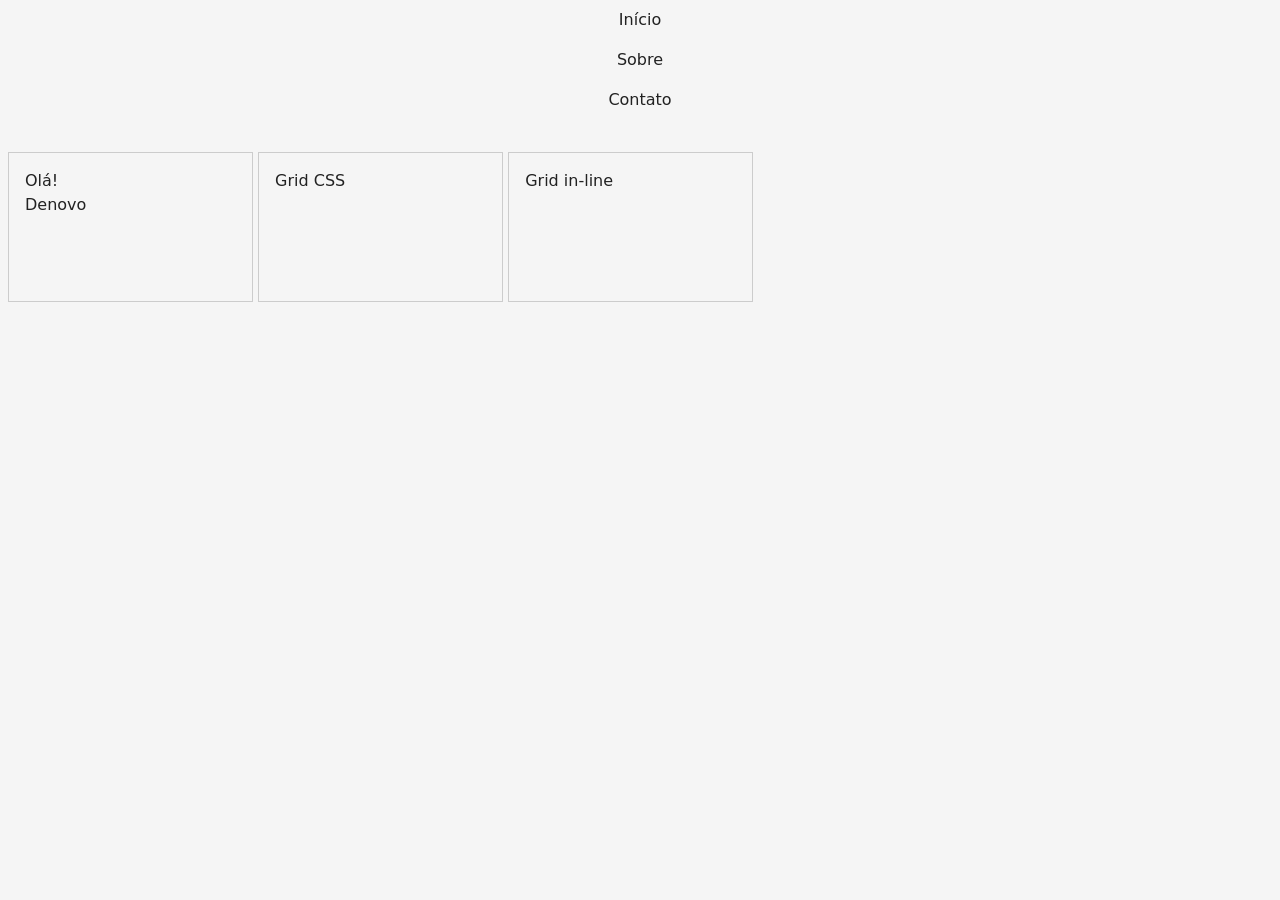
<file: fase-2/index.html>
<!DOCTYPE html>
<html lang="pt-br">
<head>
    <meta charset="UTF-8">
    <meta name="viewport" content="width=device-width, initial-scale=1.0">
    <title>Document</title>
    <link rel="stylesheet" href="style.css">
</head>
<body>
    <nav class="menu">
        <a class="item">Início</a>
        <a class="item">Sobre</a>
        <a class="item">Contato</a>
    </nav>
    <main>
        <div class="card">
            Olá!<br>Denovo
        </div>
        <div class="card">Grid CSS</div>
        <div class="card">Grid in-line</div>
    </main>
</body>
</html>
</file>
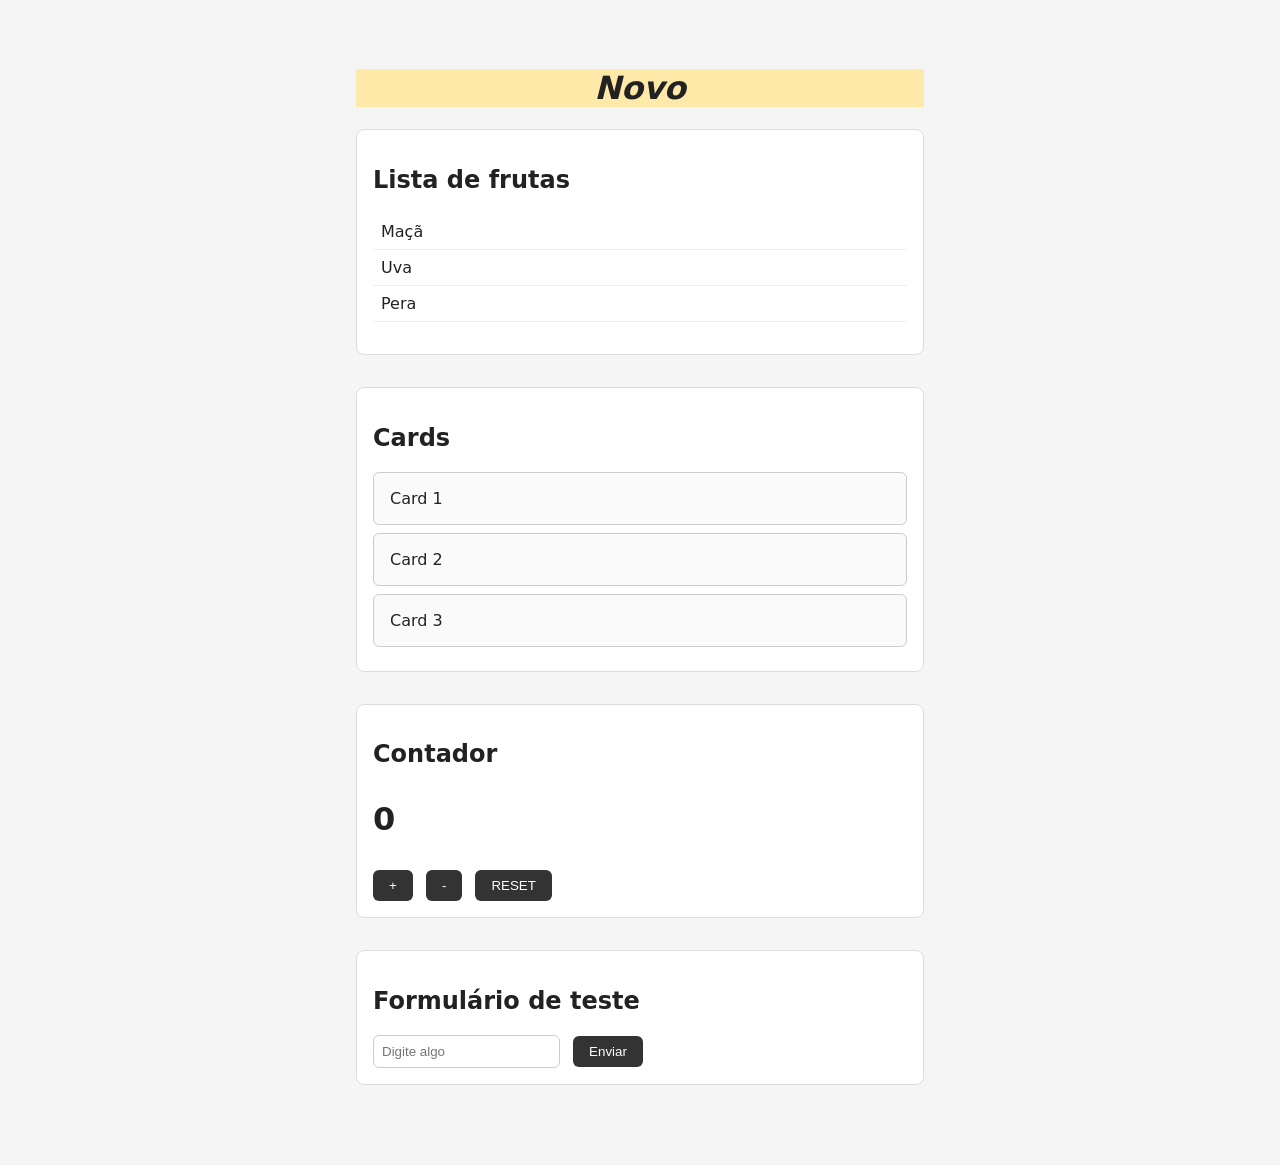
<file: fase-3/index.html>
<!DOCTYPE html>
<html lang="pt-br">

<head>
    <meta charset="UTF-8">
    <meta name="viewport" content="width=device-width, initial-scale=1.0">
    <title>Laboratório de JS</title>
    <link rel="stylesheet" href="style.css">
</head>

<body>
    <main>
        <h1>Laboratório de JS</h1>

        <section id="lista-secao">
            <h2>Lista de frutas</h2>
            <ul id="lista"></ul>
        </section>

        <section id="cards-secao">
            <h2>Cards</h2>
            <div class="card">Card 1</div>
            <div class="card">Card 2</div>
            <div class="card">Card 3</div>
        </section>

        <section id="contador-secao">
            <h2>Contador</h2>
            <p id="contador">0</p>
            <button id="mais">+</button>
            <button id="menos">-</button>
            <button id="resetar">RESET</button>
        </section>

        <section id="form-secao">
            <h2>Formulário de teste</h2>
            <input type="text" id="username" placeholder="Digite algo">
            <button type="submit" id="btn">Enviar</button>
        </section>
    </main>

    <script src="app.js" defer></script>
</body>

</html>
</file>
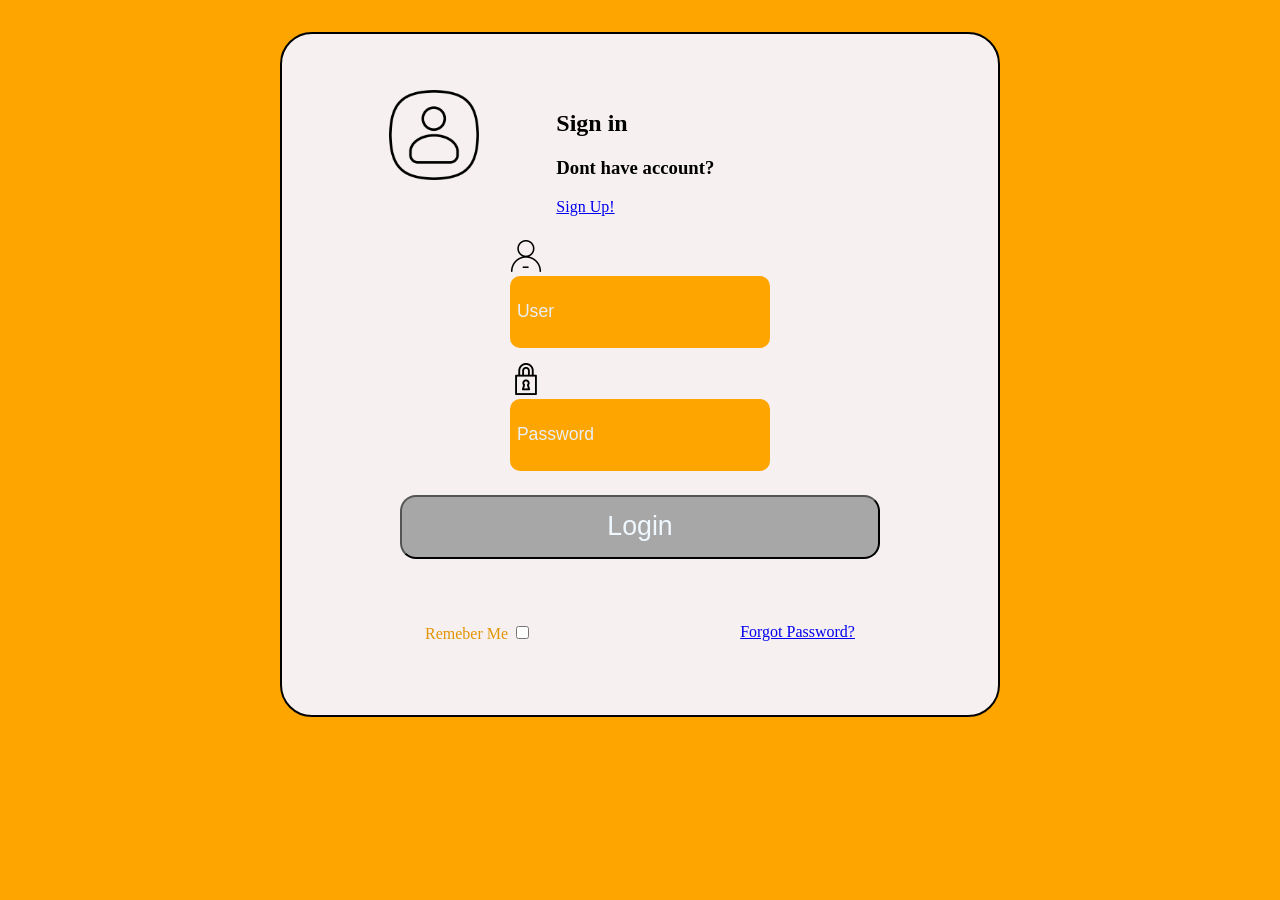
<file: index2.html>
<!DOCTYPE html>
<html lang="pt-br">

<head>
    <meta charset="UTF-8">
    <meta name="viewport" content="width=device-width, initial-scale=1.0">
    <title>Login</title>
    <link rel="stylesheet" href="style.css">
</head>

<body>
    <main>

        <form id="page" action="#" method="post">

            <nav id="menu">
                <img id="princi" src="/images/social_14996694.png" alt="User imagem">
                <aside>
                    <h2>Sign in</h2>
                    <h3>Dont have account?</h3>
                    <a href="/index2.html">Sign Up!</a>
                </aside>
            </nav>

            <article>
                <div class="user">
                    <label for="username"></label>
                    <img src="/images/user.png" alt="usuario">
                    <input type="text" id="username" placeholder=" User" required>
                </div>

                <div class="senha">
                    <label for="passwrd"></label>
                    <img src="/images/cadeado.png" alt="cadeado">
                    <input type="password" id="passwrd" placeholder=" Password" required>
                </div>
            </article>


            <button type="submit">Login</button>

            <section>
                <div class="ulti">
                    <label for="remember">Remeber Me</label>
                    <input type="checkbox" id="remember">
                </div>

                <a href="/fase-1/other.html">Forgot Password?</a>
            </section>


        </form>
    </main>
</body>

</html>
</file>
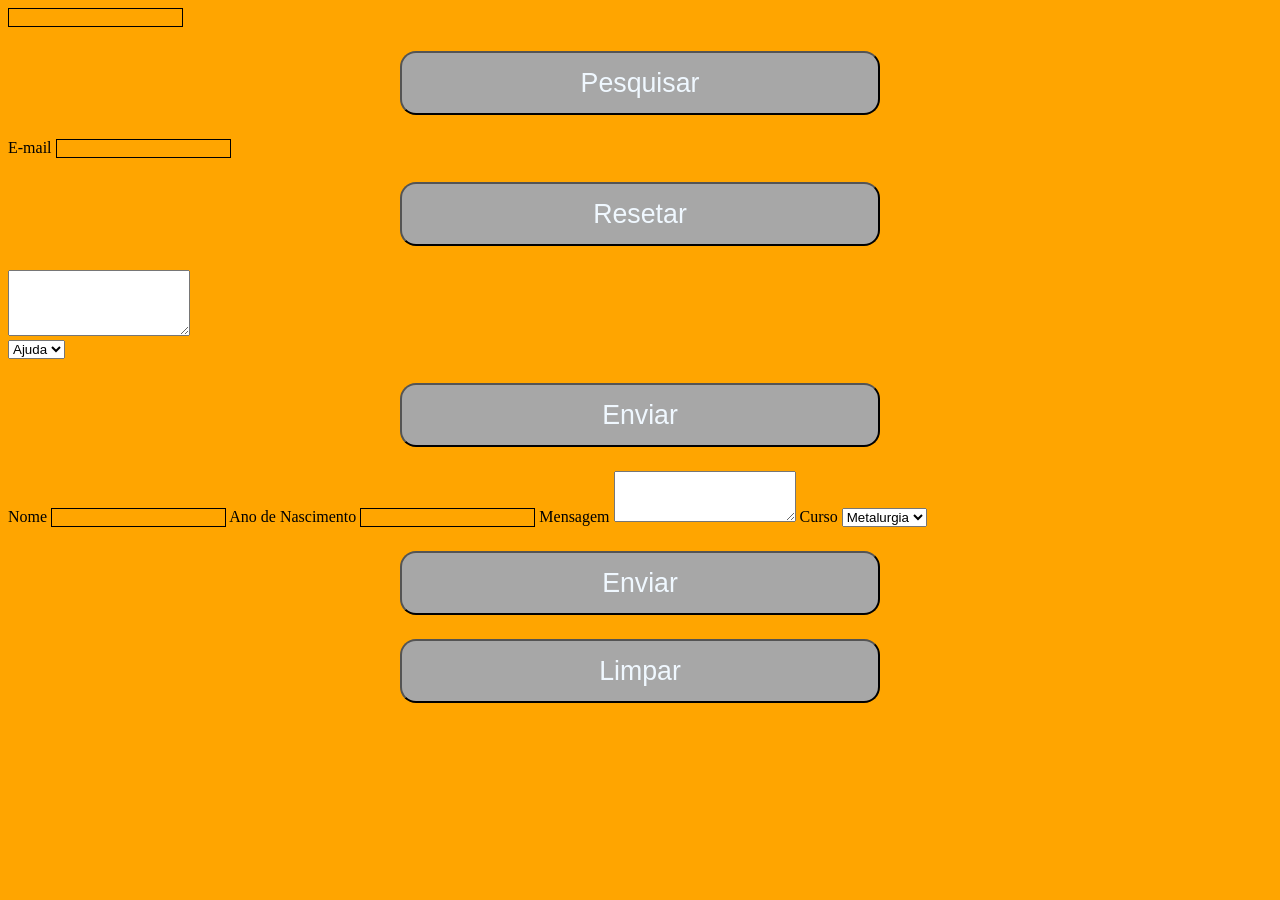
<file: fase-1/other.html>
<!DOCTYPE html>
<html lang="pt-br">

<head>
    <meta charset="UTF-8">
    <meta name="viewport" content="width=device-width, initial-scale=1.0">
    <link rel="stylesheet" href="../style.css">
    <title>Form</title>
</head>

<body>
    <header>

    </header>

    <main>
        <form action="/pesquisa" method="post">
            <input type="text" name="q">
            <button type="submit">Pesquisar</button>
        </form>
        <form action="/cadastro" method="post">
            <label for="email">E-mail</label>
            <input type="email" id="email" name="email" required>
            <button type="reset">Resetar</button>
        </form>
        <label for="testo"></label>
        <textarea name="teste" id="testo" rows="4"> </textarea>

        <form action="./proximo.html">
            <label for="ass1"></label>
            <select name="assunto" id="ass1">
                <option value="Ajuda">Ajuda</option>
                <option value="Ruim">Ruim</option>
                <option value="Bom">Bom</option>
            </select>
            <button type="submit">Enviar</button>
        </form>

        <form id="principal" action="./proximo.html" method="post">
            <label for="nome">Nome</label>
            <input type="text" id="nome" name="nome" required>
            <label for="ano">Ano de Nascimento</label>
            <input type="number" id="ano" name="ano" required>

            <label for="txt">Mensagem</label>
            <textarea name="txt" id="txt" rows="3"></textarea>

            <label for="curso">Curso</label>
            <select name="curso" id="curso">
                <option value="met">Metalurgia</option>
                <option value="ds">DS</option>
                <option value="adm">ADM</option>
            </select>
            <button type="submit">Enviar</button>
            <button type="reset">Limpar</button>
        </form>
    </main>

    <footer>

    </footer>
</body>

</html>
</file>
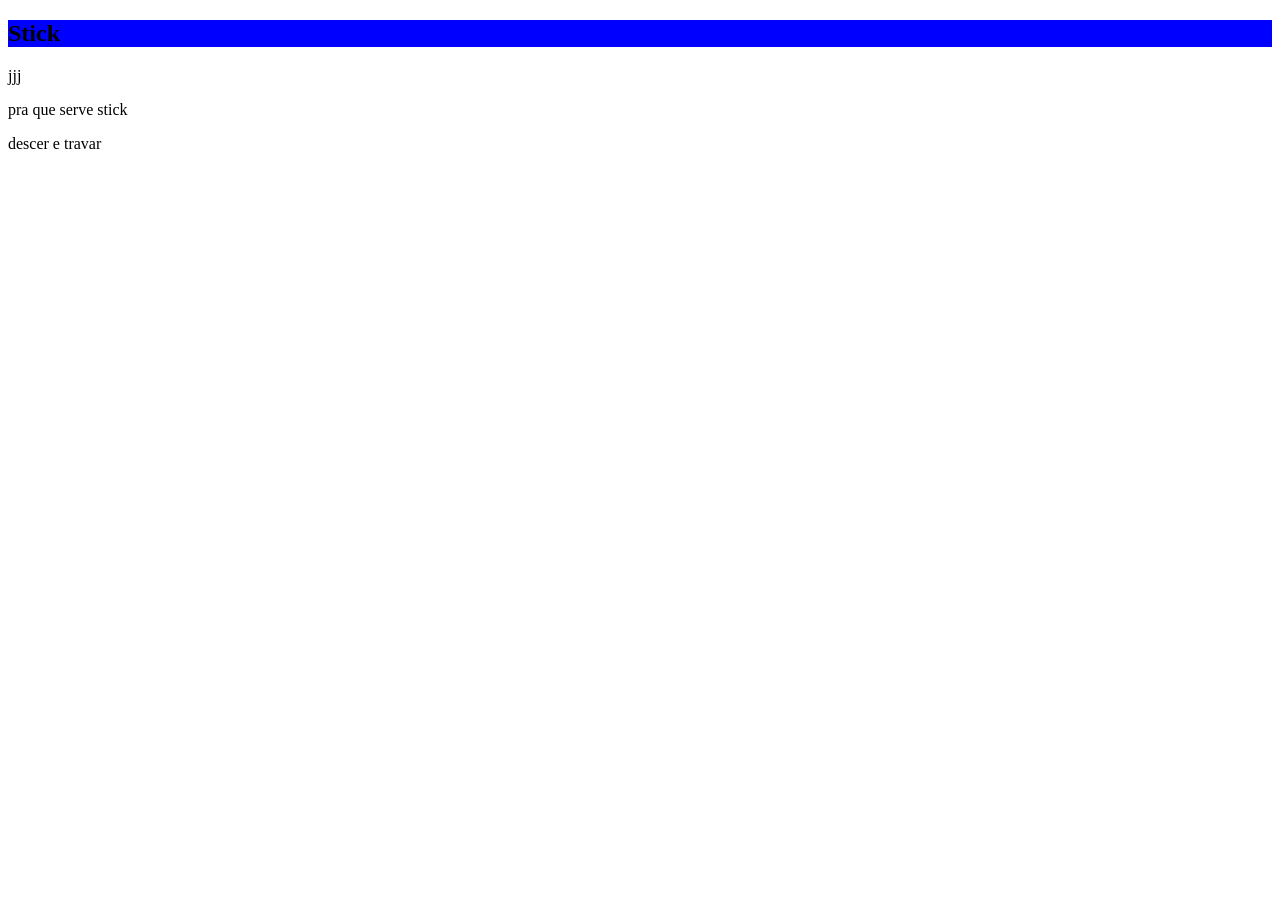
<file: fase-2/proximo.html>
<!DOCTYPE html>
<html lang="en">
<head>
    <meta charset="UTF-8">
    <meta name="viewport" content="width=device-width, initial-scale=1.0">
    <link rel="stylesheet" href="xstyle.css">
    <title>Document</title>
</head>
<body>
    <main>
        <nav>
            <h1>Stick</h1>
        </nav>
        <section>
            <p>jjj</p>
            <p>pra que serve stick</p>
            <p>descer e travar</p>
        </section>
    </main>
</body>
</html>
</file>
<file: fase-2/style.css>
*{
    box-sizing: border-box;
}

body{
    font-family: system-ui, sans-serif;
    font-size: 1rem;
    line-height: 1.5;
    color: #222;
    background-color: #f5f5f5;
}
.card {
    display: inline-flex;
    margin: 40px auto;
    padding: 16px;
    border: 1px solid #ccc;
    width: 245px;
    height: 150px;
}

.menu{
    flex-direction: column;
    display: flex;
    justify-content: center;
    align-items: center;
    gap: 1rem;
}
</file>
<file: fase-3/style.css>
* {
    box-sizing: border-box;
}

body {
    font-family: system-ui, sans-serif;
    max-width: 600px;
    margin: 2rem auto;
    padding: 1rem;
    background-color: #f5f5f5;
    color: #222;
}

section {
    margin-bottom: 2rem;
    padding: 1rem;
    background-color: white;
    border-radius: 8px;
    border: 1px solid #ddd;
}

h1 {
    text-align: center;
}

ul {
    list-style: none;
    padding: 0;
}

li {
    padding: 0.5rem;
    border-bottom: 1px solid #eee;
}

.card {
    padding: 1rem;
    margin-bottom: 0.5rem;
    border: 1px solid #ccc;
    border-radius: 6px;
    background-color: #fafafa;
}

.destaque {
    background-color: #ffe9a8;
    border-color: #e0b84d;
}

#contador {
    font-size: 2rem;
    font-weight: bold;
}

button {
    padding: 0.5rem 1rem;
    border: none;
    border-radius: 6px;
    background-color: #333;
    color: white;
    cursor: pointer;
    margin-right: 0.5rem;
}

button:hover {
    background-color: #555;
}

input {
    padding: 0.5rem;
    border: 1px solid #ccc;
    border-radius: 6px;
    margin-right: 0.5rem;
}
</file>
<file: style.css>
body {
    background-color: orange;

}

* {
    box-sizing: border-box;
}


#page {
    display: flex;
    flex-direction: column;
    justify-content: center;
    align-items: center;
    padding: 2rem;
    margin: 2rem;
    width: 100%;
    max-width: 45rem;
    border: 2px solid black;
    border-radius: 2rem;
    background-color: rgb(247, 240, 240);
}

@media (min-width: 768px) {
        #page {
            padding: 2rem;
            margin: 2rem auto;
            border-radius: 2rem;
        }
    }

#princi {
    display: flex;
    justify-content: center;
    align-items: center;
    height: 90px;
}

#menu {
    color: black;
    display: grid;
    grid-template-columns: 1fr 2fr;
    padding: 1.5rem;
    width: 100%;
    max-width: 550px;
}

img {
    height: 2rem;
}

article {
    flex-direction: column;
    display: flex;
    gap: 15px;
    justify-content: center;
}


#username,
#passwrd {
    border: none;
    border-radius: 10px;
    font-size: 1.5rem;
    height: 3.5rem;
    width: 100%;
    max-width: 35rem;
    font-size: 1.1rem;
}
@media (min-width: 768px) {
    #username,
    #passwrd {  
        height: 4.5rem;
        font-size: 1.5rem,
    }
}

input {
    align-items: center;
    border: 1px solid;
    background-color: orange;
}

input::placeholder {
    color: rgb(233, 239, 244);
    opacity: 1;
}

button {
    display: flex;
    justify-content: center;
    align-items: center;
    transition: transform 0.2s, box-shadow 0.2s;
    margin: 1.5rem auto;
    width: 100%;
    max-width: 30rem;
    height: 3.5rem;
    border-radius: 1rem;
    color: aliceblue;
    font-size: 1.3rem;
    background-color: rgb(167, 167, 167);
}
@media (min-width: 768px) {
    button{
        height: 4rem;
        font-size: 1.67rem;
    }
}

button:hover {
    background-color: rgb(73, 70, 70);
    transform: translateY(-3px);
    box-shadow: 0 6px 16px black(0, 0, 0, 0.3);
}

section {
    display: flex;
    padding: 0;
    margin: 2.5rem;
    gap: 13rem;
    color: rgb(226, 149, 5);
}
</file>
<file: fase-2/xstyle.css>
* {
    box-sizing: border-box;
}

:root {
    --cor-teste: blue;
}

nav {
    position: sticky;
    top: 0;
    background-color: var(--cor-teste);
}
</file>
